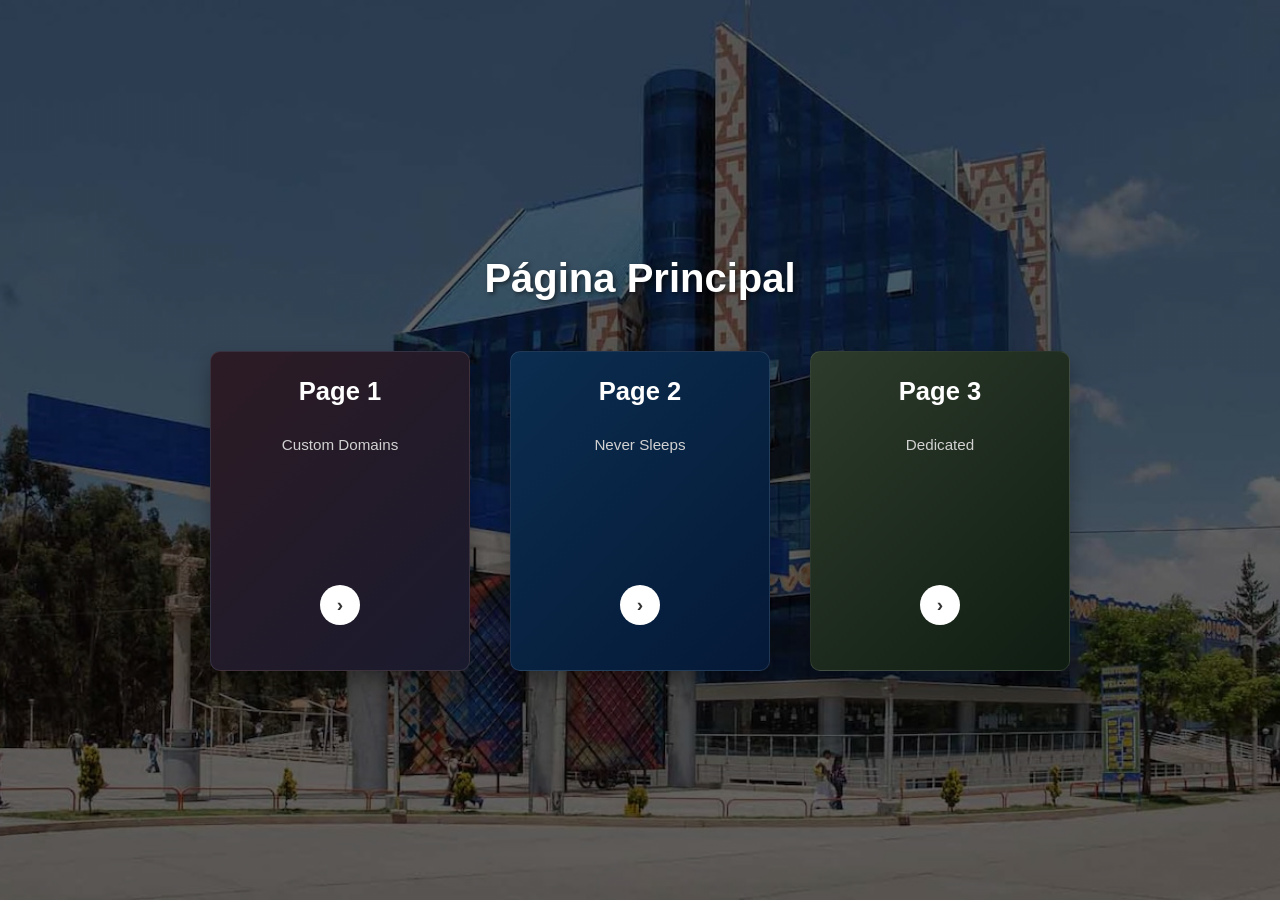
<file: Index.html>
<!DOCTYPE html>
<html lang="es">

<head>
    <meta charset="UTF-8">
    <meta name="viewport" content="width=device-width, initial-scale=1.0">
    <title>Practica Calificada</title>
    <style>
        body {
            margin: 0;
            font-family: 'Segoe UI', Tahoma, Geneva, Verdana, sans-serif;
            /* Imagen de fondo solicitada con un overlay oscuro para resaltar las tarjetas */
            background: linear-gradient(rgba(0, 0, 0, 0.6), rgba(0, 0, 0, 0.6)), url('Assets/AJO5EHX2S5HG5NXK6SYGWJIUIQ.jpg') no-repeat center center fixed;
            background-size: cover;
            display: flex;
            flex-direction: column;
            justify-content: center;
            align-items: center;
            min-height: 100vh;
            color: white;
        }

        h1 { 
            margin-bottom: 50px; 
            font-size: 2.5rem;
            text-shadow: 2px 2px 4px rgba(0,0,0,0.5);
        }

        /* Contenedor */
        .container {
            display: flex;
            gap: 40px;
            flex-wrap: wrap;
            justify-content: center;
        }

        /* Card base */
        .card {
            width: 260px;
            height: 320px;
            perspective: 1200px;
            text-decoration: none;
        }

        /* Interior (lo que gira) */
        .card-inner {
            width: 100%;
            height: 100%;
            position: relative;
            transform-style: preserve-3d;
            transition: transform 0.8s cubic-bezier(0.175, 0.885, 0.32, 1.275);
        }

        /* Animación: giro 180° en ambos ejes según requisito */
        .card:hover .card-inner {
            transform: rotateY(180deg);
        }

        /* Caras */
        .card-front,
        .card-back {
            position: absolute;
            width: 100%;
            height: 100%;
            border-radius: 10px;
            display: flex;
            flex-direction: column;
            justify-content: center;
            align-items: center;
            backface-visibility: hidden;
            color: white;
            padding: 25px;
            box-sizing: border-box;
            text-align: center;
            box-shadow: 0 10px 20px rgba(0,0,0,0.3);
        }

        /* Frente */
        .card-front {
            background: linear-gradient(135deg, #2c1b24, #1a1a2e);
            border: 1px solid rgba(255,255,255,0.1);
        }
        
        .card:nth-child(2) .card-front {
            background: linear-gradient(135deg, #0b2d4f, #051937);
        }

        .card:nth-child(3) .card-front {
            background: linear-gradient(135deg, #2d3b2c, #0f1c11);
        }

        .card-front h2 {
            margin: 0 0 15px 0;
            font-size: 1.6rem;
        }

        .card-front p {
            font-size: 0.95rem;
            color: #d1d1d1;
            margin-bottom: 30px;
        }

        /* Icono de flecha en el frente */
        .icon-arrow {
            width: 40px;
            height: 40px;
            background: white;
            color: #333;
            border-radius: 50%;
            display: flex;
            justify-content: center;
            align-items: center;
            font-weight: bold;
            font-size: 1.2rem;
            margin-top: auto;
            margin-bottom: 20px;
        }

        /* Reverso */
        .card-back {
            background: #2196F3;
            transform: rotateY(180deg);
        }
        
        .card:nth-child(1) .card-back { background: #b04653; }
        .card:nth-child(2) .card-back { background: #1b6ca8; }
        .card:nth-child(3) .card-back { background: #4caf50; }

        .card-back h3 {
            margin-top: 0;
            font-size: 1.4rem;
        }

        .card-back p {
            font-size: 1rem;
            line-height: 1.5;
            flex-grow: 1;
            display: flex;
            align-items: center;
        }

        .btn-more {
            margin-top: auto;
            padding: 8px 20px;
            border: 2px solid white;
            font-size: 0.85em;
            text-transform: uppercase;
            font-weight: bold;
            letter-spacing: 1px;
            transition: all 0.3s ease;
            background: transparent;
            border-radius: 4px;
        }

        .card:hover .btn-more:hover {
            background: white;
            color: #333;
        }
    </style>
</head>

<body>
    <h1>Página Principal</h1>

    <div class="container">
        <a href="Page1/Page1.html" class="card">
            <div class="card-inner">
                <div class="card-front">
                    <h2>Page 1</h2>
                    <p>Custom Domains</p>
                    <div class="icon-arrow">&rsaquo;</div>
                </div>
                <div class="card-back">
                    <h3>Detalles</h3>
                    <p>Trabajo de Champi</p>
                    <div class="btn-more">Learn More</div>
                </div>
            </div>
        </a>

        <a href="Page2/Page2.html" class="card">
            <div class="card-inner">
                <div class="card-front">
                    <h2>Page 2</h2>
                    <p>Never Sleeps</p>
                    <div class="icon-arrow">&rsaquo;</div>
                </div>
                <div class="card-back">
                    <h3>Detalles</h3>
                    <p>Trabajo de Jose</p>
                    <div class="btn-more">Learn More</div>
                </div>
            </div>
        </a>

        <a href="Page3/Page3.html" class="card">
            <div class="card-inner">
                <div class="card-front">
                    <h2>Page 3</h2>
                    <p>Dedicated</p>
                    <div class="icon-arrow">&rsaquo;</div>
                </div>
                <div class="card-back">
                    <h3>Detalles</h3>
                    <p>Trabajo de Melgarejo</p>
                    <div class="btn-more">Learn More</div>
                </div>
            </div>
        </a>
    </div>
</body>

</html>
</file>
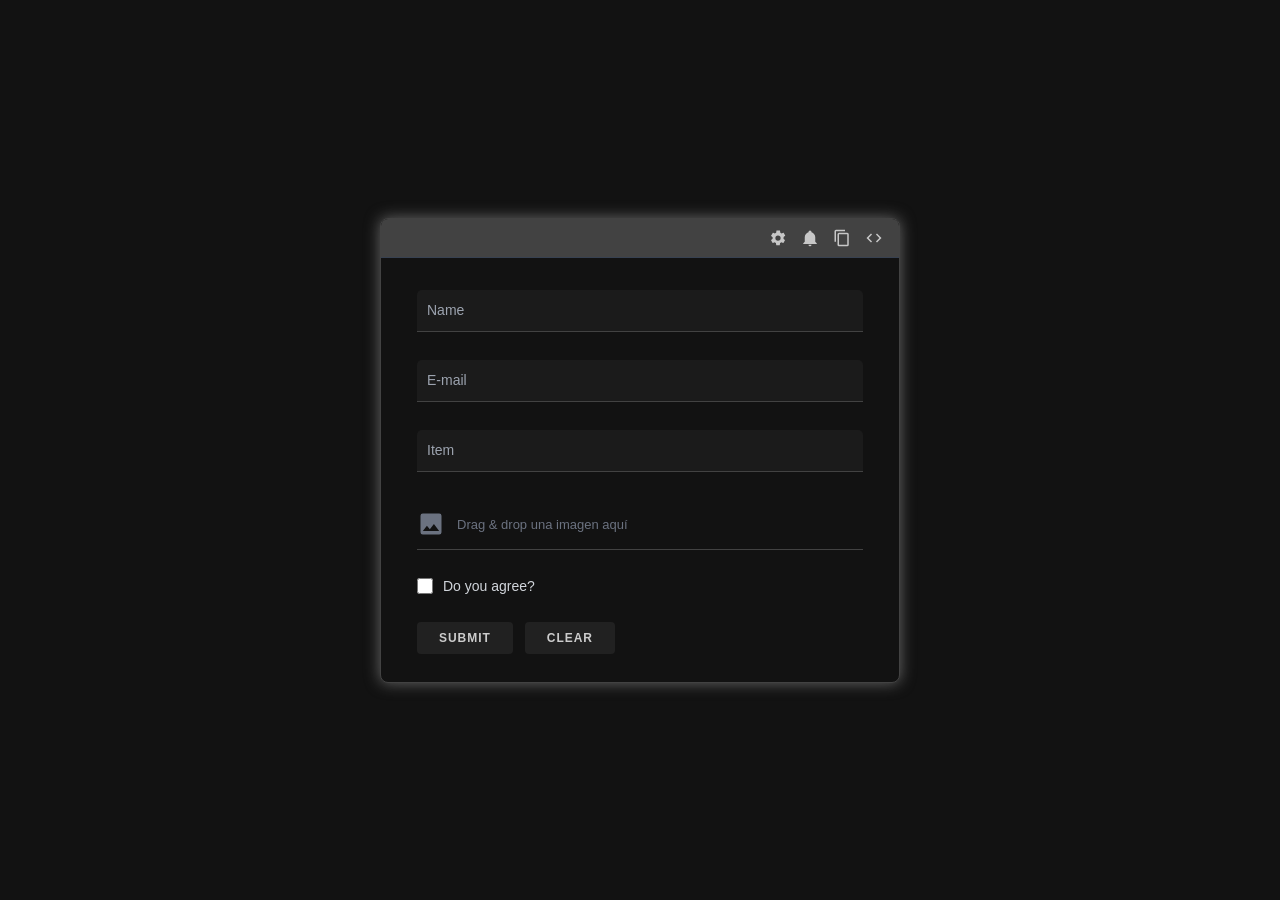
<file: Page1/Page1.html>
<!doctype html>
<html lang="es">
    <head>
        <meta charset="UTF-8" />
        <meta name="viewport" content="width=device-width, initial-scale=1.0" />
        <title>Page 01 - Práctica Calificada</title>
        <link rel="stylesheet" href="styles.css">
    </head>
    <body>
        <div class="window">
            <div class="title-bar">
                <svg
                    viewBox="0 0 24 24"
                    xmlns="http://www.w3.org/2000/svg"
                    title="Settings"
                >
                    <path
                        d="M12 15.5A3.5 3.5 0 0 1 8.5 12 3.5 3.5 0 0 1 12 8.5a3.5 3.5 0 0 1 3.5 3.5 3.5 3.5 0 0 1-3.5 3.5m7.43-2.92c.04-.3.07-.62.07-.94s-.03-.65-.07-.95l2.03-1.58c.18-.14.23-.41.12-.61l-1.92-3.32c-.12-.22-.37-.29-.59-.22l-2.39.96c-.5-.38-1.03-.7-1.62-.94l-.36-2.54c-.04-.24-.24-.41-.48-.41h-3.84c-.24 0-.43.17-.47.41l-.36 2.54c-.59.24-1.13.57-1.62.94l-2.39-.96c-.22-.08-.47 0-.59.22L2.74 8.87c-.12.21-.08.47.12.61l2.03 1.58c-.04.3-.07.62-.07.94s.03.65.07.95L2.86 14.53c-.18.14-.23.41-.12.61l1.92 3.32c.12.22.37.29.59.22l2.39-.96c.5.38 1.03.7 1.62.94l.36 2.54c.04.24.24.41.48.41h3.84c.24 0 .44-.17.47-.41l.36-2.54c.59-.24 1.13-.57 1.62-.94l2.39.96c.22.08.47 0 .59-.22l1.92-3.32c.12-.21.07-.47-.12-.61l-2.01-1.58z"
                    />
                </svg>
                <svg
                    viewBox="0 0 24 24"
                    xmlns="http://www.w3.org/2000/svg"
                    title="Notifications"
                >
                    <path
                        d="M21 19v1H3v-1l2-2v-6c0-3.1 2.03-5.83 5-6.71V4a2 2 0 0 1 2-2 2 2 0 0 1 2 2v.29c2.97.88 5 3.61 5 6.71v6l2 2m-7 2a2 2 0 0 1-2 2 2 2 0 0 1-2-2"
                    />
                </svg>
                <svg
                    viewBox="0 0 24 24"
                    xmlns="http://www.w3.org/2000/svg"
                    title="Copy"
                >
                    <path
                        d="M19 21H8V7h11m0-2H8a2 2 0 0 0-2 2v14a2 2 0 0 0 2 2h11a2 2 0 0 0 2-2V7a2 2 0 0 0-2-2m-3-4H4a2 2 0 0 0-2 2v14h2V3h12V1z"
                    />
                </svg>
                <svg
                    viewBox="0 0 24 24"
                    xmlns="http://www.w3.org/2000/svg"
                    title="Code"
                >
                    <path
                        d="M14.6 16.6l4.6-4.6-4.6-4.6L16 6l6 6-6 6-1.4-1.4m-5.2 0L4.8 12l4.6-4.6L8 6l-6 6 6 6 1.4-1.4z"
                    />
                </svg>
            </div>

            <form class="form-content">
                <div class="field-group">
                    <input type="text" id="name" name="name" placeholder=" " />
                    <label for="name">Name</label>
                </div>

                <div class="field-group">
                    <input
                        type="email"
                        id="email"
                        name="email"
                        placeholder=" "
                    />
                    <label for="email">E-mail</label>
                </div>

                <div class="field-group">
                    <input type="text" id="item" name="item" placeholder=" " />
                    <label for="item">Item</label>
                </div>

                <div class="drop-wrapper">
                    <label class="drop-label" for="fileInput">
                        <svg
                            viewBox="0 0 24 24"
                            xmlns="http://www.w3.org/2000/svg"
                        >
                            <path
                                d="M8.5 13.5l2.5 3 3.5-4.5 4.5 6H5m16 1V5a2 2 0 0 0-2-2H5a2 2 0 0 0-2 2v14a2 2 0 0 0 2 2h14a2 2 0 0 0 2-2z"
                            />
                        </svg>
                        <span>Drag &amp; drop una imagen aquí</span>
                    </label>
                    <input
                        class="drop-input"
                        type="file"
                        id="fileInput"
                        name="fileInput"
                        accept="image/*"
                    />
                </div>

                <div class="checkbox-group">
                    <input type="checkbox" id="agree" name="agree" />
                    <label for="agree">Do you agree?</label>
                </div>

                <div class="btn-group">
                    <button type="submit" class="btn btn-submit">SUBMIT</button>
                    <button type="reset" class="btn btn-clear">CLEAR</button>
                </div>
            </form>
        </div>
    </body>
</html>
</file>
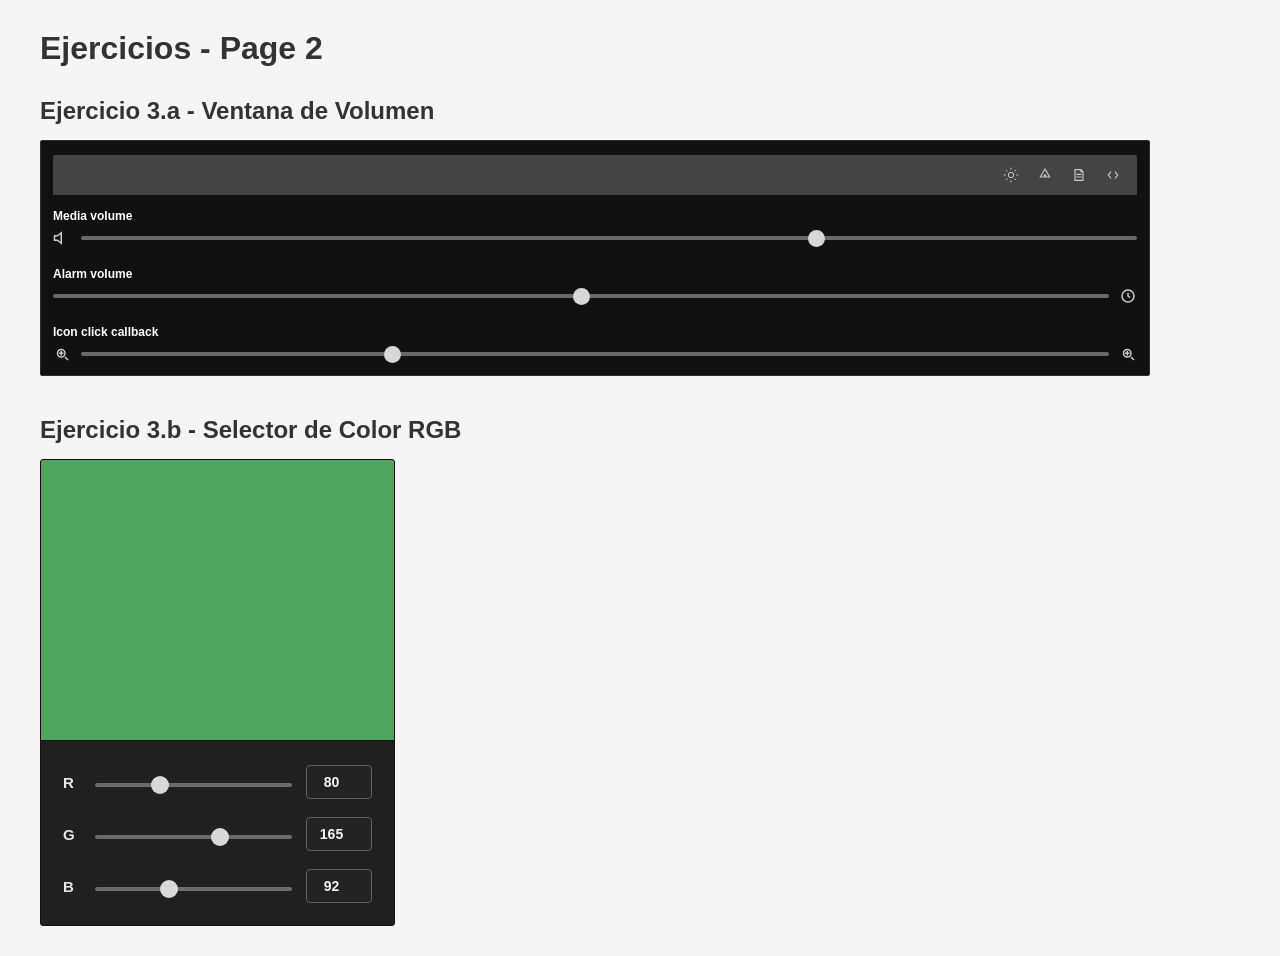
<file: page2/Page2.html>
<!DOCTYPE html>
<html lang="es">
<head>
    <meta charset="UTF-8">
    <meta name="viewport" content="width=device-width, initial-scale=1.0">
    <title>Ejercicios 2</title>
    <link rel="stylesheet" href="css/Page2.css">
</head>
<body>
    <div class="container">
        <h1>Ejercicios - Page 2</h1>

        <h2 class="section-title">Ejercicio 3.a - Ventana de Volumen</h2>
        <div class="volume-window">
            <div class="window-header">
                <svg viewBox="0 0 24 24" class="window-icon" aria-hidden="true"><circle cx="12" cy="12" r="4"></circle><path d="M12 1v3M12 20v3M4.5 4.5l2 2M17.5 17.5l2 2M1 12h3M20 12h3M4.5 19.5l2-2M17.5 6.5l2-2"></path></svg>
                <svg viewBox="0 0 24 24" class="window-icon" aria-hidden="true"><path d="M12 3l7 12H5L12 3z"></path><circle cx="12" cy="13" r="1.2"></circle></svg>
                <svg viewBox="0 0 24 24" class="window-icon" aria-hidden="true"><path d="M6 4h9l3 3v13H6z"></path><path d="M15 4v3h3"></path><path d="M8 11h8M8 15h8"></path></svg>
                <svg viewBox="0 0 24 24" class="window-icon" aria-hidden="true"><path d="M9 7l-4 5 4 5M15 7l4 5-4 5"></path></svg>
            </div>

            <div class="control-group">
                <div class="control-label">
                    <span>Media volume</span>
                </div>
                <div class="control-content">
                    <div class="control-icon">
                        <svg viewBox="0 0 24 24" width="20" height="20" fill="none" stroke="#ccc" stroke-width="2">
                            <polygon points="11 5 6 9 2 9 2 15 6 15 11 19 11 5"></polygon>
                        </svg>
                    </div>
                    <input type="range" min="0" max="100" value="70" class="slider" id="mediaVolume">
                </div>
            </div>

            <div class="control-group">
                <div class="control-label">
                    <span>Alarm volume</span>
                </div>
                <div class="control-content">
                    <input type="range" min="0" max="100" value="50" class="slider" id="alarmVolume">
                    <div class="control-icon control-icon--right">
                        <svg viewBox="0 0 24 24" width="20" height="20" fill="none" stroke="#ccc" stroke-width="2">
                            <circle cx="12" cy="12" r="8"></circle>
                            <path d="M12 8v4l3 2"></path>
                        </svg>
                    </div>
                </div>
            </div>

            <div class="control-group">
                <div class="control-label">
                    <span>Icon click callback</span>
                </div>
                <div class="control-content">
                    <div class="control-icon">
                        <svg viewBox="0 0 24 24" width="20" height="20" fill="none" stroke="#ccc" stroke-width="2">
                            <circle cx="11" cy="11" r="5"></circle>
                            <path d="M11 8v6M8 11h6M16 16l4 4"></path>
                        </svg>
                    </div>
                    <input type="range" min="0" max="100" value="30" class="slider" id="iconCallback">
                    <div class="control-icon control-icon--right">
                        <svg viewBox="0 0 24 24" width="20" height="20" fill="none" stroke="#ccc" stroke-width="2">
                            <circle cx="11" cy="11" r="5"></circle>
                            <path d="M11 8v6M8 11h6M16 16l4 4"></path>
                        </svg>
                    </div>
                </div>
            </div>
        </div>

        <h2 class="section-title section-title--spaced">Ejercicio 3.b - Selector de Color RGB</h2>
        <div class="color-card">
            <div class="color-part-1">
                <div class="color-display" id="colorDisplay"></div>
            </div>

            <div class="color-part-2">
                <div class="rgb-control">
                    <div class="rgb-label">R</div>
                    <div class="rgb-control-slider">
                        <input type="range" min="0" max="255" value="80" class="rgb-slider" id="redSlider" data-color="R">
                    </div>
                    <input type="number" min="0" max="255" value="80" class="rgb-value" id="redValue">
                </div>

                <div class="rgb-control">
                    <div class="rgb-label">G</div>
                    <div class="rgb-control-slider">
                        <input type="range" min="0" max="255" value="165" class="rgb-slider" id="greenSlider" data-color="G">
                    </div>
                    <input type="number" min="0" max="255" value="165" class="rgb-value" id="greenValue">
                </div>

                <div class="rgb-control">
                    <div class="rgb-label">B</div>
                    <div class="rgb-control-slider">
                        <input type="range" min="0" max="255" value="92" class="rgb-slider" id="blueSlider" data-color="B">
                    </div>
                    <input type="number" min="0" max="255" value="92" class="rgb-value" id="blueValue">
                </div>
            </div>
        </div>
    </div>

    <script>
        const rgb = {
            r: document.getElementById('redSlider'),
            g: document.getElementById('greenSlider'),
            b: document.getElementById('blueSlider'),
            vr: document.getElementById('redValue'),
            vg: document.getElementById('greenValue'),
            vb: document.getElementById('blueValue'),
            box: document.getElementById('colorDisplay')
        };

        const paint = () => rgb.box.style.backgroundColor = `rgb(${rgb.r.value}, ${rgb.g.value}, ${rgb.b.value})`;
        const sync = key => () => {
            rgb['v' + key].value = rgb[key].value;
            paint();
        };

        ['r', 'g', 'b'].forEach(key => {
            rgb[key].oninput = sync(key);
            rgb['v' + key].oninput = () => {
                const value = Math.max(0, Math.min(255, Number(rgb['v' + key].value) || 0));
                rgb['v' + key].value = rgb[key].value = value;
                paint();
            };
        });

        paint();
    </script>

</body>
</html>
</file>
<file: Page1/styles.css>
* {
    box-sizing: border-box;
    margin: 0;
    padding: 0;
}

body {
    background: #121212;
    display: flex;
    justify-content: center;
    align-items: center;
    min-height: 100vh;
    font-family: "sans-serif", Tahoma, Geneva, Verdana, sans-serif;
}

.window {
    background: #121212;
    border: 1px solid #424242;
    border-radius: 8px;
    width: 520px;
    overflow: hidden;
    box-shadow: 0 0 15px #666;
}

.title-bar {
    background: #424242;
    padding: 10px 16px;
    display: flex;
    justify-content: flex-end;
    align-items: center;
    gap: 14px;
    border-bottom: 1px solid #374151;
}

.title-bar svg {
    width: 18px;
    height: 18px;
    fill: #c7c7c7;
    cursor: pointer;
    transition: fill 0.2s;
}

.title-bar svg:hover {
    fill: #38bdf8;
}

.form-content {
    padding: 32px 36px 28px;
}

.field-group {
    position: relative;
    margin-bottom: 28px;
}

.field-group input[type="text"],
.field-group input[type="email"] {
    width: 100%;
    background: #1b1b1b;
    border: none;
    border-radius: 5px 5px 0 0;
    border-bottom: 1px solid #424242;
    padding: 18px 0 6px 0;
    color: #f3f4f6;
    font-size: 15px;
    outline: none;
    transition: border-color 0.25s ease;
}

.field-group label {
    position: absolute;
    top: 12px;
    left: 10px;
    color: #9ca3af;
    font-size: 14px;
    pointer-events: none;
    transition:
        top 0.25s ease,
        font-size 0.25s ease,
        color 0.25s ease;
}

.field-group input:focus ~ label {
    top: -4px;
    font-size: 11px;
    color: #38bdf8;
}

.field-group input:not(:placeholder-shown) ~ label {
    top: -4px;
    font-size: 11px;
    color: #6b7280;
}

.field-group input:focus {
    border-bottom-color: #38bdf8;
}

.drop-wrapper {
    position: relative;
    width: 100%;
    height: 50px;
    margin-bottom: 28px;
    border-bottom: 1px solid #424242;
    transition: border-color 0.25s;
}

.drop-wrapper:focus-within {
    border-bottom-color: #38bdf8;
}

.drop-label {
    display: flex;
    align-items: center;
    gap: 12px;
    width: 100%;
    height: 100%;
    cursor: pointer;
}

.drop-label svg {
    width: 28px;
    height: 28px;
    fill: #6b7280;
    flex-shrink: 0;
    transition: fill 0.25s;
}

.drop-wrapper:focus-within .drop-label svg {
    fill: #38bdf8;
}

.drop-label span {
    color: #6b7280;
    font-size: 13px;
}

.drop-input {
    position: absolute;
    top: 0;
    left: 0;
    width: 100%;
    height: 100%;
    opacity: 0;
    cursor: pointer;
}

.checkbox-group {
    display: flex;
    align-items: center;
    gap: 10px;
    margin-bottom: 28px;
}

.checkbox-group input[type="checkbox"] {
    width: 16px;
    height: 16px;
    accent-color: #38bdf8;
    cursor: pointer;
}

.checkbox-group label {
    color: #d1d5db;
    font-size: 14px;
    cursor: pointer;
    user-select: none;
}

.btn-group {
    display: flex;
    gap: 12px;
}

.btn {
    padding: 9px 22px;
    font-size: 12px;
    font-weight: 600;
    letter-spacing: 0.08em;
    border: none;
    border-radius: 4px;
    cursor: pointer;
    transition:
        background 0.2s,
        transform 0.1s;
}

.btn:active {
    transform: scale(0.97);
}

.btn-submit {
    background: #212121;
    color: #cccccc;
}

.btn-submit:hover {
    background: #0ea5e9;
}

.btn-clear {
    background: #212121;
    color: #cccccc;
}

.btn-clear:hover {
    background: #4b5563;
}
</file>
<file: page2/css/Page2.css>
* {
    margin: 0;
    padding: 0;
    box-sizing: border-box;
}

body {
    font-family: 'Segoe UI', Tahoma, Geneva, Verdana, sans-serif;
    background-color: #f5f5f5;
    padding: 30px;
}

.container {
    max-width: 1200px;
    margin: 0 auto;
}

h1 {
    margin-bottom: 30px;
    color: #333;
}

.section-title {
    margin-bottom: 15px;
    color: #333;
}

.section-title--spaced {
    margin-top: 40px;
}

.volume-window {
    background-color: #111111;
    border: 1px solid #2d2d2d;
    border-radius: 2px;
    padding: 14px 12px 12px;
    margin-bottom: 40px;
    width: 100%;
    max-width: 1110px;
    box-shadow: none;
}

.window-header {
    display: flex;
    justify-content: flex-end;
    gap: 18px;
    margin-bottom: 14px;
    padding: 12px 16px;
    background: #444444;
    border-radius: 2px 2px 0 0;
}

.window-icon {
    width: 16px;
    height: 16px;
    stroke: #cfcfcf;
    fill: none;
    stroke-width: 1.7;
    opacity: 0.95;
}

.window-icon:nth-child(1) {
    stroke-width: 1.5;
}

.control-group {
    margin-bottom: 20px;
}

.control-group:last-child {
    margin-bottom: 0;
}

.control-label {
    color: #ffffff;
    font-size: 12px;
    font-weight: 700;
    margin-bottom: 6px;
    display: flex;
    align-items: center;
    gap: 8px;
}

.control-icon {
    width: 18px;
    height: 18px;
    display: flex;
    align-items: center;
    justify-content: center;
    flex: 0 0 auto;
}

.control-icon svg {
    width: 18px;
    height: 18px;
}

.control-icon--right {
    margin-left: auto;
}

.control-content {
    display: flex;
    align-items: center;
    gap: 10px;
}

.slider {
    flex: 1;
    height: 4px;
    background-color: #696969;
    border-radius: 999px;
    outline: none;
    appearance: none;
    -webkit-appearance: none;
}

.slider::-webkit-slider-thumb {
    appearance: none;
    -webkit-appearance: none;
    width: 17px;
    height: 17px;
    background-color: #d7d7d7;
    border-radius: 50%;
    border: 0;
}

.slider::-moz-range-thumb {
    width: 17px;
    height: 17px;
    background-color: #d7d7d7;
    border-radius: 50%;
    border: 0;
}

.volume-window .control-content > input[type="range"] {
    margin: 0;
}

.color-card {
    background-color: #1f1f1f;
    border: 1px solid #111;
    border-radius: 3px;
    padding: 0;
    box-shadow: none;
    width: 100%;
    max-width: 355px;
    overflow: hidden;
}

.color-part-1 {
    margin-bottom: 0;
}

.color-display {
    width: 100%;
    height: 280px;
    background-color: rgb(80, 165, 92);
    border: 0;
    border-radius: 0;
    box-shadow: none;
}

.color-part-2 {
    display: flex;
    flex-direction: column;
    gap: 18px;
    background: #202020;
    padding: 24px 22px 22px;
    border-top: 1px solid #111;
}

.rgb-control {
    display: flex;
    align-items: center;
    gap: 14px;
}

.rgb-label {
    width: 18px;
    font-size: 15px;
    font-weight: 600;
    color: #e7e7e7;
    min-width: 18px;
}

.rgb-control-slider {
    flex: 1;
}

.rgb-slider {
    width: 100%;
    height: 4px;
    background-color: #666;
    border-radius: 3px;
    outline: none;
    appearance: none;
    -webkit-appearance: none;
}

.rgb-slider::-webkit-slider-thumb {
    appearance: none;
    -webkit-appearance: none;
    width: 18px;
    height: 18px;
    background-color: #d9d9d9;
    border-radius: 50%;
    border: 0;
}

.rgb-slider::-moz-range-thumb {
    width: 18px;
    height: 18px;
    background-color: #d9d9d9;
    border-radius: 50%;
    border: 0;
}

.rgb-value {
    width: 66px;
    padding: 8px 10px;
    border: 1px solid #5f5f5f;
    border-radius: 4px;
    background: #232323;
    font-size: 14px;
    text-align: center;
    color: #f5f5f5;
    font-weight: 600;
}

.rgb-value:focus {
    outline: none;
    border-color: #8a8a8a;
    box-shadow: 0 0 0 2px rgba(255, 255, 255, 0.06);
}

.rgb-slider[data-color="R"] {
    background: #6b6b6b;
}

.rgb-slider[data-color="G"] {
    background: #6b6b6b;
}

.rgb-slider[data-color="B"] {
    background: #6b6b6b;
}

@media (max-width: 600px) {
    body {
        padding: 15px;
    }

    .volume-window,
    .color-card {
        max-width: 100%;
    }

    .rgb-control {
        flex-wrap: wrap;
    }

    .window-header {
        gap: 10px;
    }
}
</file>
